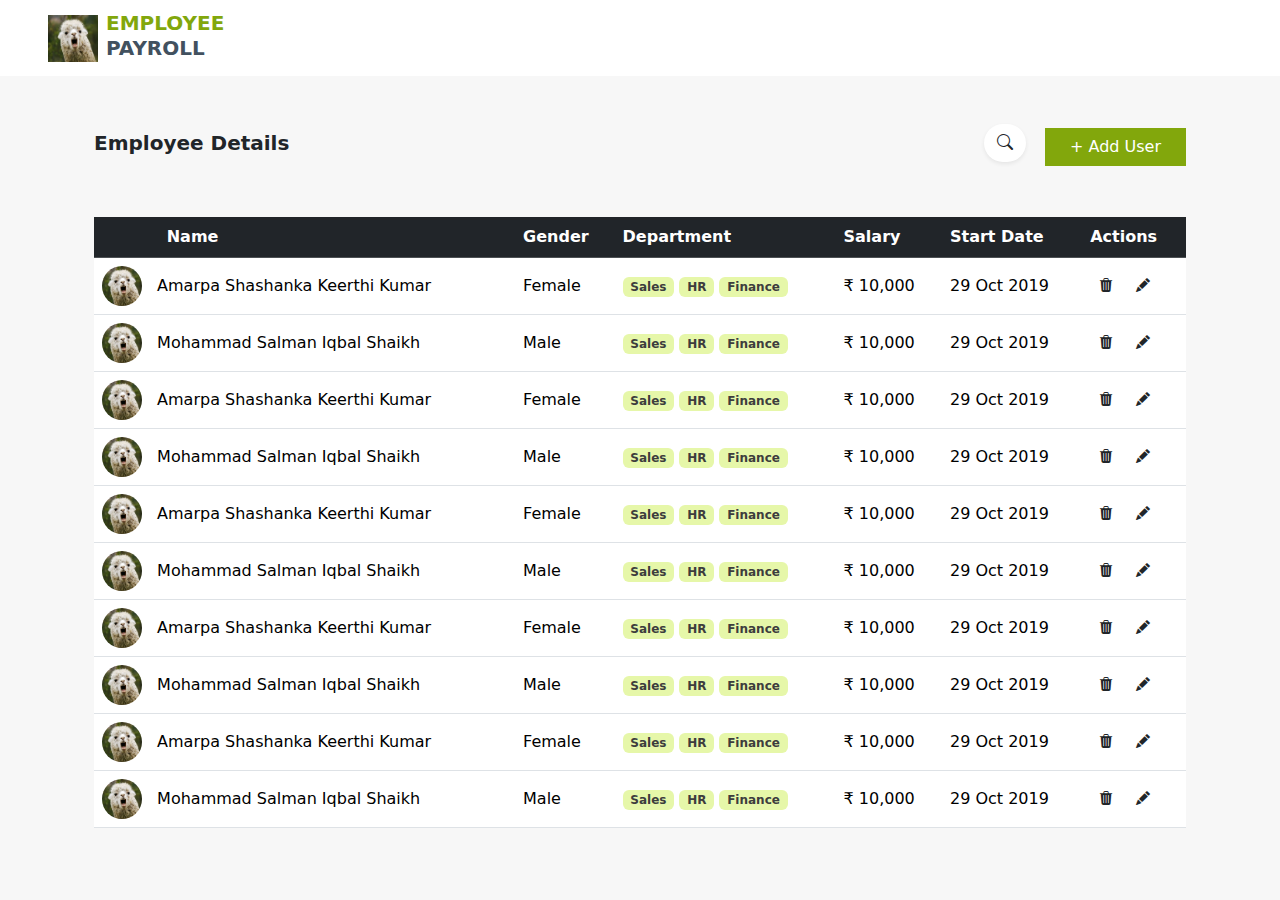
<file: index.html>
<!DOCTYPE html>
<html lang="en">

<head>
  <meta charset="UTF-8">
  <title>Employee Payroll</title>
  <link href="https://cdn.jsdelivr.net/npm/bootstrap@5.3.2/dist/css/bootstrap.min.css" rel="stylesheet">
  <link rel="stylesheet" href="https://cdn.jsdelivr.net/npm/bootstrap-icons@1.13.1/font/bootstrap-icons.min.css">
  <link rel="stylesheet" href="./styles/table.css">
</head>

<body>

  <nav class="navbar navbar-light bg-white px-5 payroll-navbar">
    <a class="navbar-brand d-flex align-items-center" href="./index.html">
      <img src="./assets/OIP.png" alt="😎" class="me-2" width="50" height="47" />
      <div>
        <span class="d-block fw-bold py-0 lh-1" style="color: #82A70C;">EMPLOYEE</span>
        <span class="fw-bold py-0 lh-1" style="color: #42515F;">PAYROLL</span>
      </div>
    </a>
  </nav>

  <div class="container mt-4 p-4">
    <div class="d-flex justify-content-between align-items-center mb-5">
      <h5 class="fw-bold">Employee Details</h5>
      <div class="d-inline-flex align-items-center gap-3">
        <div class="search-wrapper position-relative">
          <button type="button" class="btn bg-white shadow-sm rounded-pill" id="search-btn"><i class="bi bi-search"></i></button>

          <input type="search" class="form-control search-input" id="search-inp" placeholder="Search employee..." />
        </div>
        <a href="template/form.html" class="btn px-4 btn-costum rounded-0">+ Add User</a>

      </div>

    </div>

    <table class="table align-middle table-responsive">
      <thead class="table-dark">
        <tr>
          <th> &emsp; &emsp; &emsp;  Name</th>
          <th>Gender</th>
          <th>Department</th>
          <th>Salary</th>
          <th>Start Date</th>
          <th>Actions</th>
        </tr>
      </thead>
      <tbody id="tbody">
        <tr>
          <td>
            <img src="./assets/OIP.png" class="avatar" alt="😎">
            Amarpa Shashanka Keerthi Kumar
          </td>
          <td>Female</td>
          <td>
            <span class="badge badge-costum">Sales</span>
            <span class="badge badge-costum">HR</span>
            <span class="badge badge-costum">Finance</span>
          </td>
          <td>&#8377; 10,000</td>
          <td>29 Oct 2019</td>
          <td>
            <button class="btn btn-sm"><i class="bi bi-trash3-fill"></i></button>
            <button class="btn btn-sm"><i class="bi bi-pencil-fill"></i></button>
          </td>
        </tr>

        <tr>
          <td>
            <img src="./assets/OIP.png" class="avatar" alt="😎">
            Mohammad Salman Iqbal Shaikh
          </td>
          <td>Male</td>
          <td>
            <span class="badge badge-costum">Sales</span>
            <span class="badge badge-costum">HR</span>
            <span class="badge badge-costum">Finance</span>
          </td>
          <td>&#8377; 10,000</td>
          <td>29 Oct 2019</td>
          <td>
            <button class="btn btn-sm"><i class="bi bi-trash3-fill"></i></button>
            <button class="btn btn-sm"><i class="bi bi-pencil-fill"></i></button>
          </td>
        </tr>
        <tr>
          <td>
            <img src="./assets/OIP.png" class="avatar" alt="😎">
            Amarpa Shashanka Keerthi Kumar
          </td>
          <td>Female</td>
          <td>
            <span class="badge badge-costum">Sales</span>
            <span class="badge badge-costum">HR</span>
            <span class="badge badge-costum">Finance</span>
          </td>
          <td>&#8377; 10,000</td>
          <td>29 Oct 2019</td>
          <td>
            <button class="btn btn-sm"><i class="bi bi-trash3-fill"></i></button>
            <button class="btn btn-sm"><i class="bi bi-pencil-fill"></i></button>
          </td>
        </tr>

        <tr>
          <td>
            <img src="./assets/OIP.png" class="avatar" alt="😎">
            Mohammad Salman Iqbal Shaikh
          </td>
          <td>Male</td>
          <td>
            <span class="badge badge-costum">Sales</span>
            <span class="badge badge-costum">HR</span>
            <span class="badge badge-costum">Finance</span>
          </td>
          <td>&#8377; 10,000</td>
          <td>29 Oct 2019</td>
          <td>
            <button class="btn btn-sm"><i class="bi bi-trash3-fill"></i></button>
            <button class="btn btn-sm"><i class="bi bi-pencil-fill"></i></button>
          </td>
        </tr>
        <tr>
          <td>
            <img src="./assets/OIP.png" class="avatar" alt="😎">
            Amarpa Shashanka Keerthi Kumar
          </td>
          <td>Female</td>
          <td>
            <span class="badge badge-costum">Sales</span>
            <span class="badge badge-costum">HR</span>
            <span class="badge badge-costum">Finance</span>
          </td>
          <td>&#8377; 10,000</td>
          <td>29 Oct 2019</td>
          <td>
            <button class="btn btn-sm"><i class="bi bi-trash3-fill"></i></button>
            <button class="btn btn-sm"><i class="bi bi-pencil-fill"></i></button>
          </td>
        </tr>

        <tr>
          <td>
            <img src="./assets/OIP.png" class="avatar" alt="😎">
            Mohammad Salman Iqbal Shaikh
          </td>
          <td>Male</td>
          <td>
            <span class="badge badge-costum">Sales</span>
            <span class="badge badge-costum">HR</span>
            <span class="badge badge-costum">Finance</span>
          </td>
          <td>&#8377; 10,000</td>
          <td>29 Oct 2019</td>
          <td>
            <button class="btn btn-sm"><i class="bi bi-trash3-fill"></i></button>
            <button class="btn btn-sm"><i class="bi bi-pencil-fill"></i></button>
          </td>
        </tr>
        <tr>
          <td>
            <img src="./assets/OIP.png" class="avatar" alt="😎">
            Amarpa Shashanka Keerthi Kumar
          </td>
          <td>Female</td>
          <td>
            <span class="badge badge-costum">Sales</span>
            <span class="badge badge-costum">HR</span>
            <span class="badge badge-costum">Finance</span>
          </td>
          <td>&#8377; 10,000</td>
          <td>29 Oct 2019</td>
          <td>
            <button class="btn btn-sm"><i class="bi bi-trash3-fill"></i></button>
            <button class="btn btn-sm"><i class="bi bi-pencil-fill"></i></button>
          </td>
        </tr>

        <tr>
          <td>
            <img src="./assets/OIP.png" class="avatar" alt="😎">
            Mohammad Salman Iqbal Shaikh
          </td>
          <td>Male</td>
          <td>
            <span class="badge badge-costum">Sales</span>
            <span class="badge badge-costum">HR</span>
            <span class="badge badge-costum">Finance</span>
          </td>
          <td>&#8377; 10,000</td>
          <td>29 Oct 2019</td>
          <td>
            <button class="btn btn-sm"><i class="bi bi-trash3-fill"></i></button>
            <button class="btn btn-sm"><i class="bi bi-pencil-fill"></i></button>
          </td>
        </tr>
        <tr>
          <td>
            <img src="./assets/OIP.png" class="avatar" alt="😎">
            Amarpa Shashanka Keerthi Kumar
          </td>
          <td>Female</td>
          <td>
            <span class="badge badge-costum">Sales</span>
            <span class="badge badge-costum">HR</span>
            <span class="badge badge-costum">Finance</span>
          </td>
          <td>&#8377; 10,000</td>
          <td>29 Oct 2019</td>
          <td>
            <button class="btn btn-sm"><i class="bi bi-trash3-fill"></i></button>
            <button class="btn btn-sm"><i class="bi bi-pencil-fill"></i></button>
          </td>
        </tr>

        <tr>
          <td>
            <img src="./assets/OIP.png" class="avatar" alt="😎">
            Mohammad Salman Iqbal Shaikh
          </td>
          <td>Male</td>
          <td>
            <span class="badge badge-costum">Sales</span>
            <span class="badge badge-costum">HR</span>
            <span class="badge badge-costum">Finance</span>
          </td>
          <td>&#8377; 10,000</td>
          <td>29 Oct 2019</td>
          <td>
            <button class="btn btn-sm"><i class="bi bi-trash3-fill"></i></button>
            <button class="btn btn-sm"><i class="bi bi-pencil-fill"></i></button>
          </td>
        </tr>
      </tbody>
    </table>
  </div>
  <!-- <script src="./scripts/tableDOM.js"></script> -->
  <script src="https://code.jquery.com/jquery-3.7.1.min.js"></script>
  <script src="./scripts/tableJQuery.js"></script>

</body>

</html>
</file>
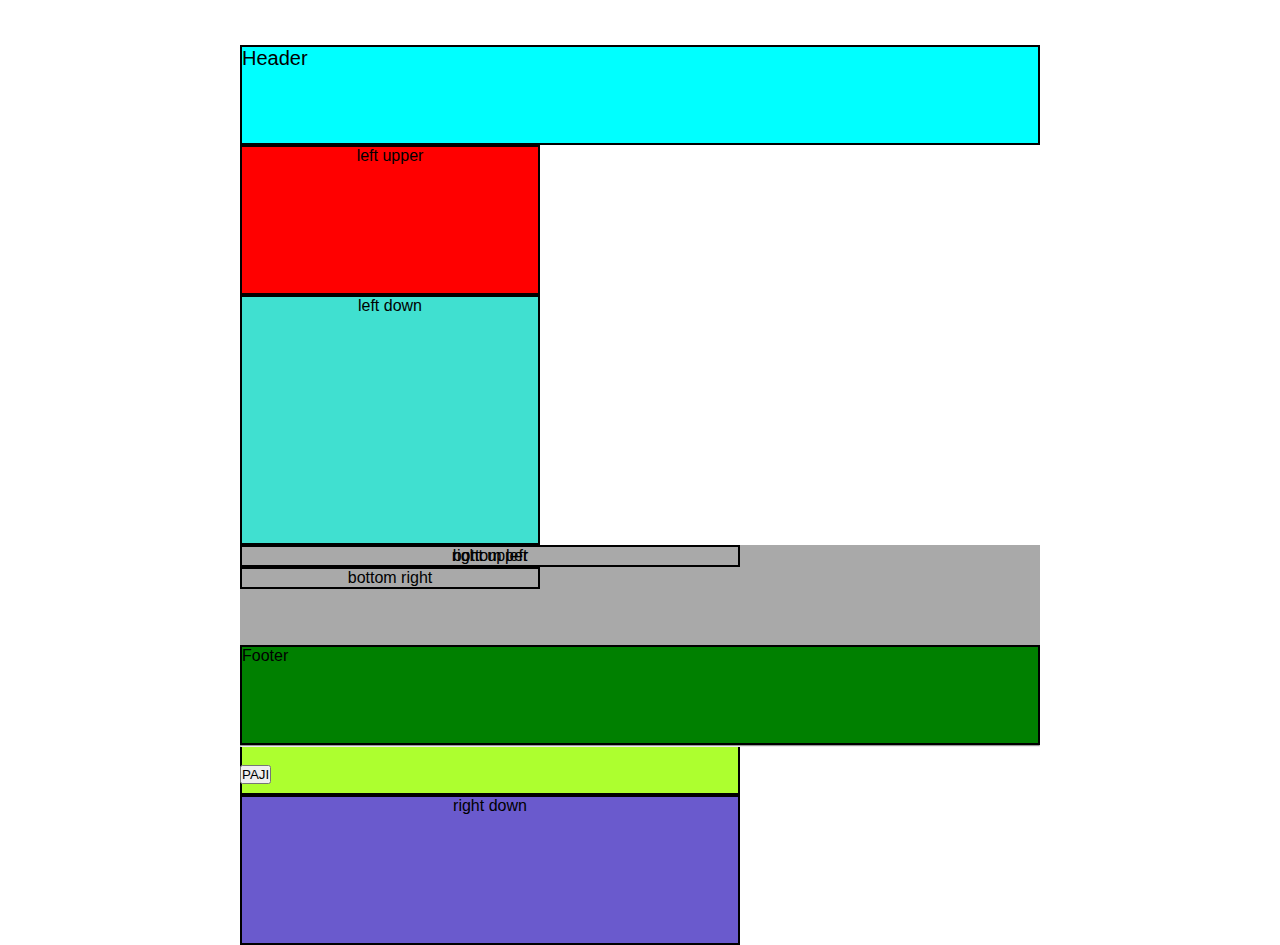
<file: 31_Dec_2025/index.html>
<!DOCTYPE html>
<html lang="en">

<head>
    <meta charset="UTF-8">
    <meta name="viewport" content="width=device-width, initial-scale=1.0">
    <title>task</title>
    <link rel="stylesheet" href="stylle.css">
    <link href="https://cdn.jsdelivr.net/npm/bootstrap@5.3.8/dist/css/bootstrap.min.css" rel="stylesheet" integrity="sha384-sRIl4kxILFvY47J16cr9ZwB07vP4J8+LH7qKQnuqkuIAvNWLzeN8tE5YBujZqJLB" crossorigin="anonymous">
    <script src="https://cdn.jsdelivr.net/npm/bootstrap@5.3.8/dist/js/bootstrap.bundle.min.js" integrity="sha384-FKyoEForCGlyvwx9Hj09JcYn3nv7wiPVlz7YYwJrWVcXK/BmnVDxM+D2scQbITxI" crossorigin="anonymous"></script>
</head>

<body>
    <div class="page">

        <div id="header" class="header d-flex align-items-center justify-content-center">Header</div>

        <div class="content d-flex ">
            <div id="left" class="left d-flex ">
                <div id="lu" class="lu">left upper</div>
                <div id="ld" class="ld">left down</div>
            </div>

            <div id="right" class="right d-flex">
                <div id="ru" class="ru">right upper</div>
                <div id="rd" class="rd">right down</div>
            </div>
        </div>

        <div class="bottom d-flex">
            <div id="bbl" class="bbl">bottom left</div>
            <div id="bbr" class="bbr">bottom right</div>
        </div>

        <div id="footer" class="footer d-flex lign-items-center justify-content-center">Footer</div>
        <hr>
        <br>
        <div  class=" d-flex"><button class="btn bg-danger px-5 mx-5 shadow-sm rounded-pill paji" id="paji" type="submit">PAJI</button></div>

    </div>
</body>
<script src="scrpt.js"></script>

</html>
</file>
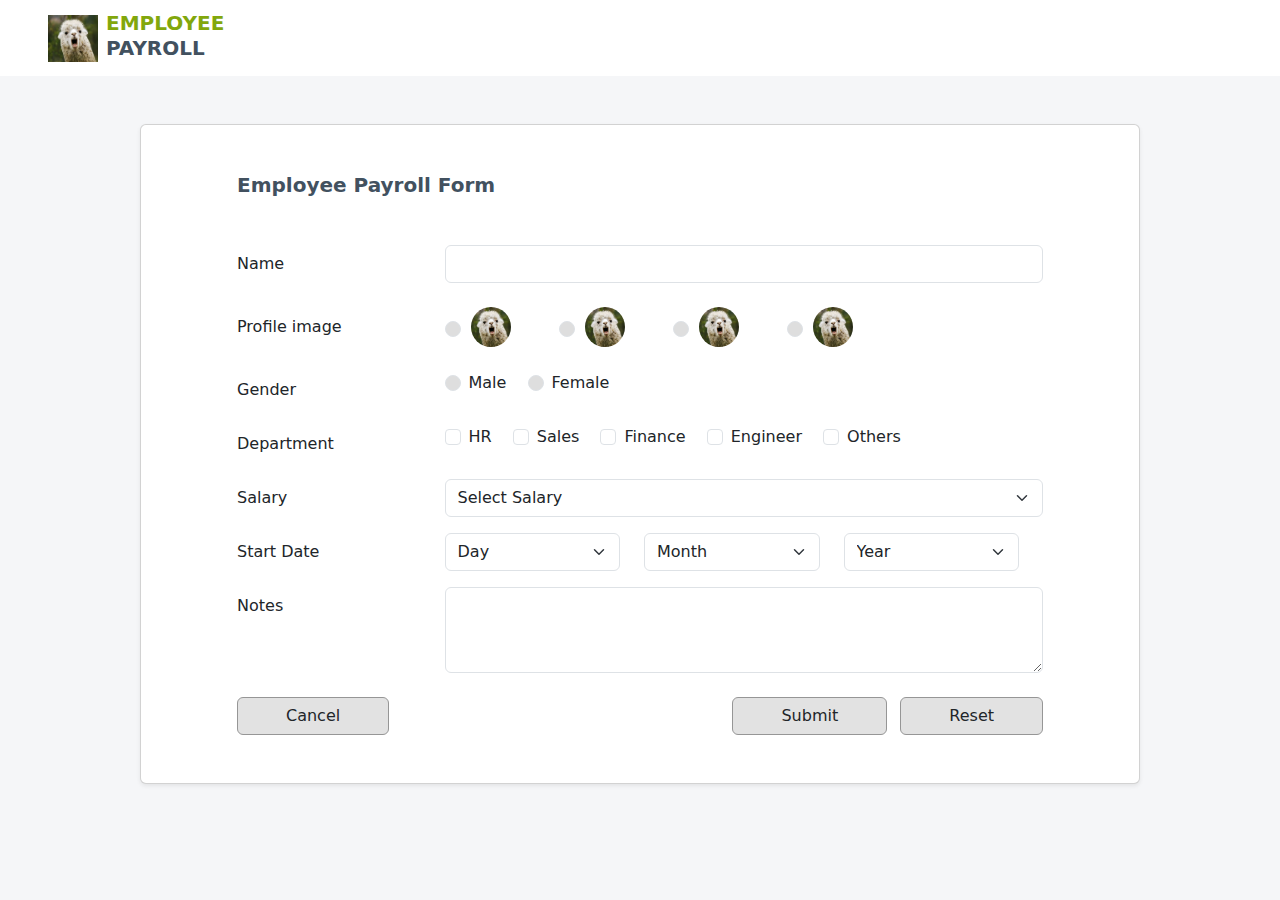
<file: form.html>
<!DOCTYPE html>
<html lang="en">

<head>
    <meta charset="UTF-8">
    <title>Employee Payroll Form</title>
    <link href="https://cdn.jsdelivr.net/npm/bootstrap@5.3.2/dist/css/bootstrap.min.css" rel="stylesheet">
    <style>
        body {
            background-color: #f5f6f8;
            color: #42515F;
        }


        .profile-option {
            display: flex;
            align-items: center;
            gap: 10px;
            cursor: pointer;
        }

        .form-check-input[type="radio"] {
            background-color: #DEDEDE;
            cursor: pointer;
        }

        .form-check-input:hover {
            background-color: #B4B4B4;
            border-color: #B4B4B4;
        }

        .form-check-input:checked {
            background-color: #B7B7B7;
            border-color: #B4B4B4;
        }
        

        .profile-option img {
            width: 40px;
            height: 40px;
            border-radius: 50%;
            object-fit: cover;
        }

        .btn{
            background-color: #E2E2E2;
            border: 1px #969696 solid;
        }
        .btn:hover{
            background-color: #B4B4B4;
            border: 1px #969696 solid;
        }
    </style>
</head>

<body>
    <nav class="navbar navbar-light bg-white px-5 payroll-navbar">
  <a class="navbar-brand d-flex align-items-center" href="./index.html">
    <img
      src="./img/OIP.png"
    alt="😎"
      class="me-2"
      width="50"
      height="47"
    />
    <div>
        <span class="d-block fw-bold py-0 lh-1" style="color: #82A70C;">EMPLOYEE</span>
        <span class="fw-bold py-0 lh-1" style="color: #42515F;">PAYROLL</span>
    </div>
  </a>
</nav>


    <div class="container mt-5">
        <div class="card shadow-sm p-5 mx-auto" style="max-width: 1000px;">
            <h5 class="fw-bold px-5 mb-5" style="color: #42515F;">Employee Payroll Form</h5>

            <form class="px-5">

                <div class="row mb-3">
                    <label class="col-sm-3 col-form-label">Name</label>
                    <div class="col-sm-9">
                        <input type="text" class="form-control">
                    </div>
                </div>

                <div class="row mb-3 align-items-center">
                    <label class="col-sm-3 col-form-label">Profile image</label>

                    <div class="col-sm-9 d-flex gap-5 align-items-center">

                        <label class="profile-option py-2">
                            <input class="form-check-input " type="radio" name="profile">
                            <img src="./img/OIP.png" class="avatar" alt="😎">
                        </label>

                        <label class="profile-option">
                            <input class="form-check-input " type="radio" name="profile">
                            <img src="./img/OIP.png" class="avatar" alt="😎">
                        </label>

                        <label class="profile-option">
                            <input class="form-check-input " type="radio" name="profile">
                            <img src="./img/OIP.png" class="avatar" alt="😎">
                        </label>

                        <label class="profile-option">
                            <input class="form-check-input " type="radio" name="profile">
                            <img src="./img/OIP.png" class="avatar" alt="😎">
                        </label>

                    </div>
                </div>


                <div class="row mb-3">
                    <label class="col-sm-3 col-form-label">Gender</label>
                    <div class="col-sm-9">
                        <div class="form-check form-check-inline">
                            <input class="form-check-input " type="radio" name="gender">
                            <label class="form-check-label">Male</label>
                        </div>
                        <div class="form-check form-check-inline">
                            <input class="form-check-input" type="radio" name="gender">
                            <label class="form-check-label">Female</label>
                        </div>
                    </div>
                </div>

                <div class="row mb-3">
                    <label class="col-sm-3 col-form-label">Department</label>
                    <div class="col-sm-9">
                        <div class="form-check form-check-inline">
                            <input class="form-check-input" type="checkbox"> HR
                        </div>
                        <div class="form-check form-check-inline">
                            <input class="form-check-input" type="checkbox"> Sales
                        </div>
                        <div class="form-check form-check-inline">
                            <input class="form-check-input" type="checkbox"> Finance
                        </div>
                        <div class="form-check form-check-inline">
                            <input class="form-check-input" type="checkbox"> Engineer
                        </div>
                        <div class="form-check form-check-inline">
                            <input class="form-check-input" type="checkbox"> Others
                        </div>
                    </div>
                </div>

                <div class="row mb-3">
                    <label class="col-sm-3 col-form-label">Salary</label>
                    <div class="col-sm-9">
                        <select class="form-select">
                            <option>Select Salary</option>
                            <option>₹ 10,000</option>
                            <option>₹ 20,000</option>
                            <option>₹ 30,000</option>
                        </select>
                    </div>
                </div>

                <div class="row mb-3">
                    <label class="col-sm-3 col-form-label">Start Date</label>
                    <div class="col-sm-9 row">
                        <div class="col">
                            <select class="form-select">
                                <option selected>Day</option>
                                <option>1</option>
                                <option>2</option>
                                <option>3</option>
                                <option>4</option>
                                <option>5</option>
                                <option>6</option>
                                <option>7</option>
                                <option>8</option>
                                <option>9</option>
                                <option>10</option>
                                <option>11</option>
                                <option>12</option>
                                <option>13</option>
                                <option>14</option>
                                <option>15</option>
                                <option>16</option>
                                <option>17</option>
                                <option>18</option>
                                <option>19</option>
                                <option>20</option>
                                <option>21</option>
                                <option>22</option>
                                <option>23</option>
                                <option>24</option>
                                <option>25</option>
                                <option>26</option>
                                <option>27</option>
                                <option>28</option>
                                <option>29</option>
                                <option>30</option>
                                <option>31</option>
                            </select>
                        </div>
                        <div class="col">
                            <select class="form-select">
                                <option selected>Month</option>
                                <option>1</option>
                                <option>2</option>
                                <option>3</option>
                                <option>4</option>
                                <option>5</option>
                                <option>6</option>
                                <option>7</option>
                                <option>8</option>
                                <option>9</option>
                                <option>10</option>
                                <option>11</option>
                                <option>12</option>
                            </select>
                        </div>
                        <div class="col">
                            <select class="form-select">
                                <option selected>Year</option>
                                <option>2011</option>
                                <option>2012</option>
                                <option>2013</option>
                                <option>2014</option>
                                <option>2015</option>
                                <option>2016</option>
                                <option>2017</option>
                                <option>2018</option>
                                <option>2019</option>
                                <option>2020</option>
                                <option>2021</option>
                                <option>2022</option>
                                <option>2023</option>
                                <option>2024</option>
                                <option>2025</option>
                                <option>2026</option>

                            </select>
                        </div>
                    </div>
                </div>

                <div class="row mb-4">
                    <label class="col-sm-3 col-form-label">Notes</label>
                    <div class="col-sm-9">
                        <textarea class="form-control" rows="3"></textarea>
                    </div>
                </div>

                <div class="row">
                    <div class=" d-flex justify-content-between">
                        <button class="btn px-5">Cancel</button>
                        <div>
                            <button class="btn mx-2 px-5">Submit</button>
                            <button class="btn px-5">Reset</button>
                        </div>
                    </div>
                </div>

            </form>
        </div>
    </div>

</body>

</html>
</file>
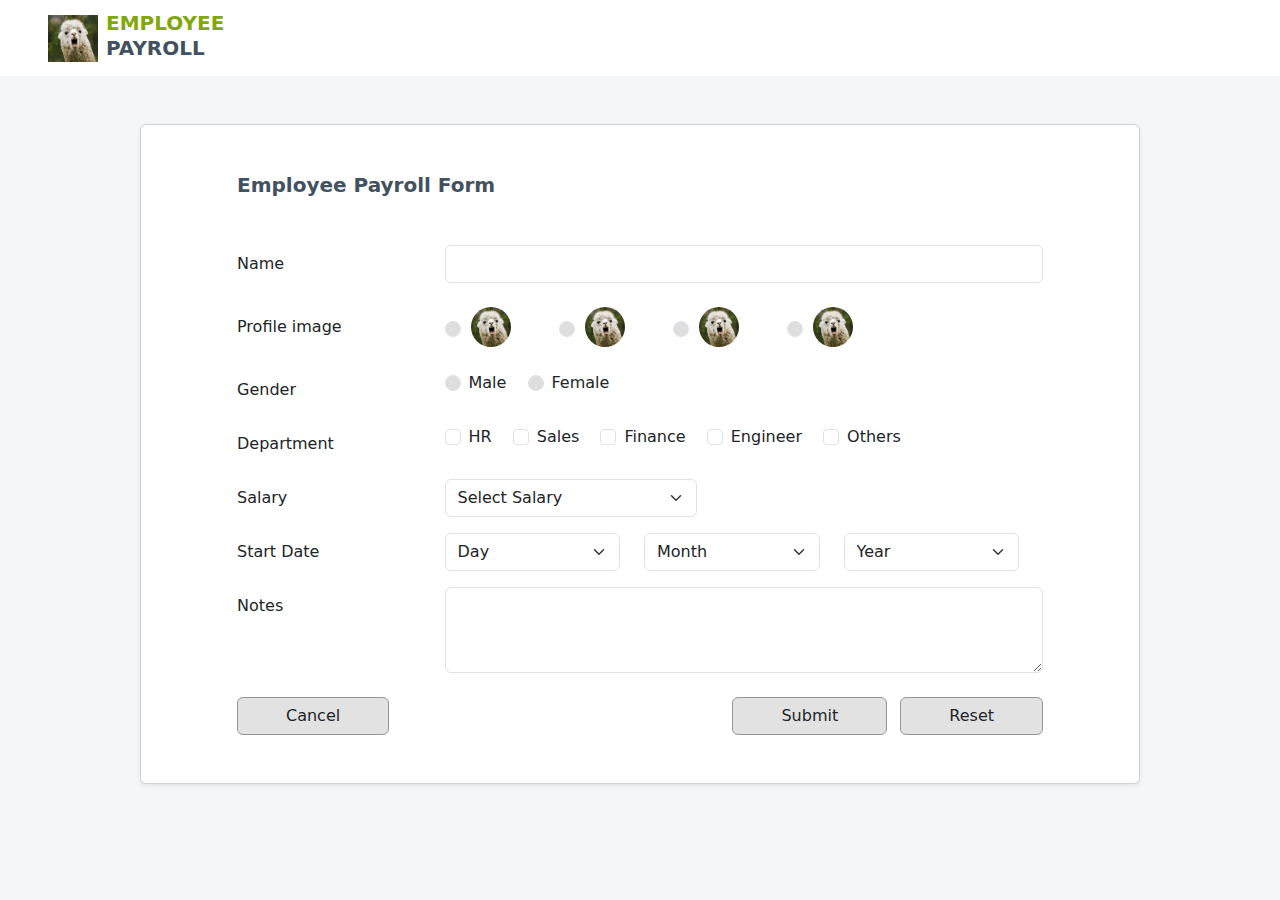
<file: template/form.html>
<!DOCTYPE html>
<html lang="en">

<head>
    <meta charset="UTF-8">
    <title>Employee Payroll Form</title>
    <link href="https://cdn.jsdelivr.net/npm/bootstrap@5.3.2/dist/css/bootstrap.min.css" rel="stylesheet">
    <style>
        body {
            background-color: #f5f6f8;
            color: #42515F;
        }


        .profile-option {
            display: flex;
            align-items: center;
            gap: 10px;
            cursor: pointer;
        }

        .form-check-input[type="radio"] {
            background-color: #DEDEDE;
            cursor: pointer;
        }

        .form-check-input:hover {
            background-color: #B4B4B4;
            border-color: #B4B4B4;
        }

        .form-check-input:checked {
            background-color: #B7B7B7;
            border-color: #B4B4B4;
        }
        

        .profile-option img {
            width: 40px;
            height: 40px;
            border-radius: 50%;
            object-fit: cover;
        }

        .btn{
            background-color: #E2E2E2;
            border: 1px #969696 solid;
        }
        .btn:hover{
            background-color: #B4B4B4;
            border: 1px #969696 solid;
        }
    </style>
</head>

<body>
    <nav class="navbar navbar-light bg-white px-5 payroll-navbar">
  <a class="navbar-brand d-flex align-items-center" href="../index.html">
    <img
      src="../assets/OIP.png"
    alt="😎"
      class="me-2"
      width="50"
      height="47"
    />
    <div>
        <span class="d-block fw-bold py-0 lh-1" style="color: #82A70C;">EMPLOYEE</span>
        <span class="fw-bold py-0 lh-1" style="color: #42515F;">PAYROLL</span>
    </div>
  </a>
</nav>


    <div class="container mt-5">
        <div class="card shadow-sm p-5 mx-auto" style="max-width: 1000px;">
            <h5 class="fw-bold px-5 mb-5" style="color: #42515F;">Employee Payroll Form</h5>

            <form class="px-5">

                <div class="row mb-3">
                    <label class="col-sm-3 col-form-label">Name</label>
                    <div class="col-sm-9">
                        <input type="text" class="form-control" id="name">
                        <p class="text-danger small mt-1 d-none" id="name-error">Enter valid name</p>
                    </div>
                </div>

                <div class="row mb-3 align-items-center">
                    <label class="col-sm-3 col-form-label">Profile image</label>
                    <div class="col-sm-9 d-flex gap-5 align-items-center">
                        <label class="profile-option py-2">
                            <input class="form-check-input " type="radio"  name="profile" value="../assets/OIP.png">
                            <img src="../assets/OIP.png" class="avatar" alt="😎">
                        </label>

                        <label class="profile-option">
                            <input class="form-check-input " type="radio"  name="profile" value="../assets/OIP.png">
                            <img src="../assets/OIP.png" class="avatar" alt="😎">
                        </label>

                        <label class="profile-option">
                            <input class="form-check-input " type="radio"  name="profile" value="../assets/OIP.png">
                            <img src="../assets/OIP.png" class="avatar" alt="😎">
                        </label>

                        <label class="profile-option">
                            <input class="form-check-input " type="radio"  name="profile" value="../assets/OIP.png">
                            <img src="../assets/OIP.png" class="avatar" alt="😎">
                        </label>

                    </div>
                    <div class="col-sm-3 ">
                        <p class="text-danger small text-align-center d-none" id="img-error">Please select a profile</p>

                    </div>
                </div>


                <div class="row mb-3">
                    <label class="col-sm-3 col-form-label">Gender</label>
                    <div class="col-sm-9">
                        <div class="form-check form-check-inline">
                            <input class="form-check-input " type="radio" name="gender" value="Male">
                            <label class="form-check-label">Male</label>
                        </div>
                        <div class="form-check form-check-inline">
                            <input class="form-check-input" type="radio" name="gender" value="Female">
                            <label class="form-check-label">Female</label>
                        </div>
                        <p class="text-danger small mt-1 d-none" id="gender-error">
  Please select gender
</p>

                    </div>
                </div>

                <div class="row mb-3">
                    <label class="col-sm-3 col-form-label">Department</label>
                    <div class="col-sm-9">
                        <div class="form-check form-check-inline">
                            <input class="form-check-input department" type="checkbox" value="HR"> HR
                        </div>
                        <div class="form-check form-check-inline">
                            <input class="form-check-input department" type="checkbox" value="Sales"> Sales
                        </div>
                        <div class="form-check form-check-inline">
                            <input class="form-check-input department" type="checkbox" value="Finance"> Finance
                        </div>
                        <div class="form-check form-check-inline">
                            <input class="form-check-input department" type="checkbox" value="Engineer"> Engineer
                        </div>
                        <div class="form-check form-check-inline">
                            <input class="form-check-input department" type="checkbox" value="Others"> Others
                        </div>
                        <p class="text-danger small mt-1 d-none" id="dep-error">
                            Please select dep
                        </p>
                    </div>
                </div>

                <div class="row mb-3">
                    <label class="col-sm-3 col-form-label">Salary</label>
                    <div class="col-sm-4">
                        <select class="form-select" id="salary" required>
                            <option>Select Salary</option>
                            <option> 10,000</option>
                            <option> 20,000</option>
                            <option> 30,000</option>
                        </select>
                        <p class="text-danger small mt-1 d-none" id="salary-error">
  Please select salary
</p>
                    </div>
                </div>

                <div class="row mb-3">
                    <label class="col-sm-3 col-form-label">Start Date</label>
                    <div class="col-sm-9 row">
                        <div class="col">
                            <select class="form-select" id="day" >
                                <option>Day</option>
                                <option>1</option>
                                <option>2</option>
                                <option>3</option>
                                <option>4</option>
                                <option>5</option>
                                <option>6</option>
                                <option>7</option>
                                <option>8</option>
                                <option>9</option>
                                <option>10</option>
                                <option>11</option>
                                <option>12</option>
                                <option>13</option>
                                <option>14</option>
                                <option>15</option>
                                <option>16</option>
                                <option>17</option>
                                <option>18</option>
                                <option>19</option>
                                <option>20</option>
                                <option>21</option>
                                <option>22</option>
                                <option>23</option>
                                <option>24</option>
                                <option>25</option>
                                <option>26</option>
                                <option>27</option>
                                <option>28</option>
                                <option>29</option>
                                <option>30</option>
                                <option>31</option>
                            </select>
                        </div>
                        <div class="col">
                            <select class="form-select" id="month" >
                                <option>Month</option>
                                <option>JAN</option>
                                <option>FEB</option>
                                <option>3</option>
                                <option>4</option>
                                <option>5</option>
                                <option>6</option>
                                <option>7</option>
                                <option>8</option>
                                <option>9</option>
                                <option>10</option>
                                <option>11</option>
                                <option>12</option>
                            </select>
                        </div>
                        <div class="col">
                            <select class="form-select" id="year" >
                                <option>Year</option>
                                <option>2011</option>
                                <option>2012</option>
                                <option>2013</option>
                                <option>2014</option>
                                <option>2015</option>
                                <option>2016</option>
                                <option>2017</option>
                                <option>2018</option>
                                <option>2019</option>
                                <option>2020</option>
                                <option>2021</option>
                                <option>2022</option>
                                <option>2023</option>
                                <option>2024</option>
                                <option>2025</option>
                                <option>2026</option>

                            </select>
                        </div>
                        <p class="text-danger small mt-1 d-none" id="date-error">
                            Please select valid date
                        </p>
                    </div>

                </div>

                <div class="row mb-4">
                    <label class="col-sm-3 col-form-label">Notes</label>
                    <div class="col-sm-9">
                        <textarea class="form-control" rows="3"></textarea>
                    </div>
                </div>

                <div class="row">
                    <div class=" d-flex justify-content-between">
                        <button class="btn px-5" onclick="window.location.href=`../index.html`">Cancel</button>
                        <div>
                            <button class="btn mx-2 px-5" type="submit">Submit</button>
                            <button class="btn px-5" type="reset">Reset</button>
                        </div>
                    </div>
                </div>

            </form>
        </div>
    </div>

</body>
<script src="../scripts/formDOM.js"></script>

</html>
</file>
<file: styles/table.css>
body {
      background-color: #f7f7f7;
    }

    .search-wrapper {
      width: 45px;
      height: 45px;
    }

    .search-input {
      position: absolute;
      top: 0;
      right: 0;
      width: 260px;
      display: none;
    }

    .badge-costum {
      background-color: #e6f7a9;
      color: #3d3d3d;
    }

    .btn-costum {
      background-color: #82A70C;
      color: #FFFFFF;
    }

    .btn-costum:hover {
      background-color: #b9ec0e;
    }

    .avatar {
      width: 40px;
      height: 40px;
      border-radius: 50%;
      object-fit: cover;
      margin-right: 10px;
    }
</file>
<file: 31_Dec_2025/stylle.css>
* {
    margin: 0;
    padding: 0;
    box-sizing: border-box;
    font-family: Arial, sans-serif;
}

.page {
    width: 800px;
    margin: auto;
    margin-top: 5vh;
}

.header {
    height: 100px;
    background: aqua;
    border: 2px solid black;
    font-size: 20px;
}

.content {
    height: 400px;
        text-align: center;

}

.left {
    width: 300px;
    flex-direction: column;
}

.lu {
    height: 150px;
    background: red;
    border: 2px solid black;
}

.ld {
    height: 250px;
    background: turquoise;
    border: 2px solid black;

}

.right {
    width: 500px;
    flex-direction: column;

}

.ru {
    height: 250px;
    background: greenyellow;
    border: 2px solid black;
}

.rd {
    height: 150px;
    background: slateblue;
    border: 2px solid black;
}

.bottom {
    height: 100px;
        text-align: center;
        background: darkgrey;
        

}

.bbl {
    width: 500px;
    border: 2px solid black;
}

.bbr {
    width: 300px;
    border: 2px solid black;
}

.footer {
    height: 100px;
    background: green;
    border: 2px solid black;
}

@media (max-width:900px){
    .header{
        height: 10vh;
    }
    .content {
    flex-direction: column;
    height: auto;
  }

  .left{
      width: 100%;
      height: 20vh;

  } 
  .right {
    width: 100%;
    height: 20vh;
  }

  .bottom {
    flex-direction: column;
    height: auto;
  }

  .bbl {
    width: 100%;
    height: 10vh;
  }
  .bbr {
    width: 100%;
    height: 10vh;
  }
}
</file>
